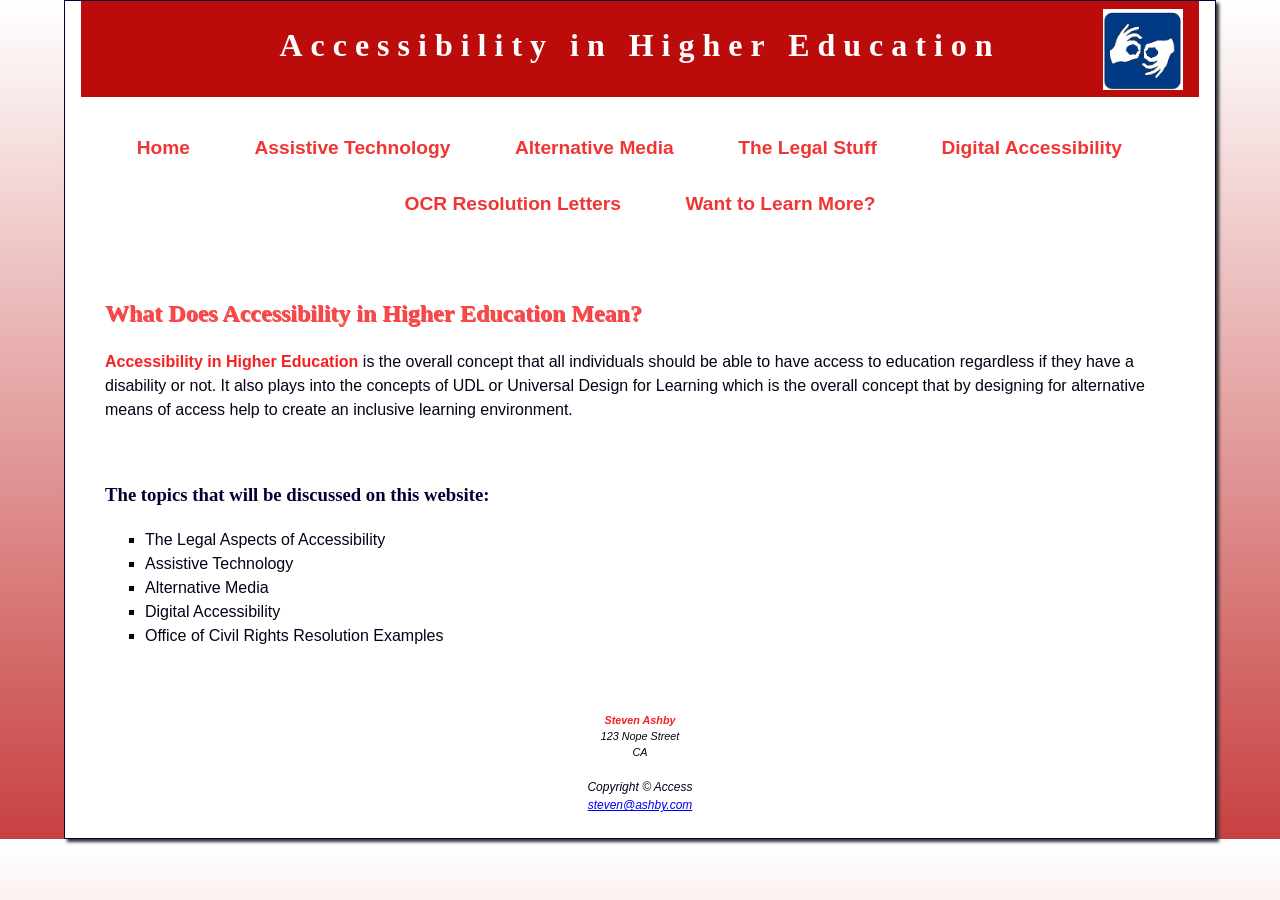
<file: index.html>
<!DOCTYPE html>
<html lang="en">
    <head>
        <meta charset="UTF-8">
        <meta name="viewport" content="width=device-width, initial-scale=1.0">
        <title>Accessibility in Higher Education: </title>
        <link rel="stylesheet" href="AHE.css">
    </head>
    <body>

<div id="wrapper">

        <header>
             <h1><a href="index.html">Accessibility in Higher Education</a></h1>
        </header>
        <nav aria-label="Main navigation">
                <a href="index.html">Home</a> &nbsp;
                <a href="AT.html">Assistive Technology</a> &nbsp;
                <a href="AltMedia.html">Alternative Media</a> &nbsp;
                <a href="CaliLegalStuff.html">The Legal Stuff</a> &nbsp;
                <a href="DigitalAccess.html">Digital Accessibility</a> &nbsp;
                <a href="OCR.html">OCR Resolution Letters</a> &nbsp;
                <a href="https://www.ed.gov/ocr" target="_blank" rel="noopener noreferrer">Want to Learn More?</a>
        </nav>
        <div id="homehero"></div>
        <main id="main-content">
            <h2>What Does Accessibility in Higher Education Mean?</h2>
            <p><span class="access">Accessibility in Higher Education</span> is the overall concept that all individuals should be able to have access to education regardless if they have a disability or not. It also plays into the concepts of UDL or Universal Design for Learning which is the overall concept that by designing for alternative means of access help to create an inclusive learning environment.</p> &nbsp;
            <h3>The topics that will be discussed on this website:</h3>
            <ul>
                <li>The Legal Aspects of Accessibility</li>
                <li>Assistive Technology</li>
                <li>Alternative Media</li>
                <li>Digital Accessibility</li>
                <li>Office of Civil Rights Resolution Examples</li>
            </ul>
            
        </main>
    
        <footer>
            <div id="contact">
                <span class="access">Steven Ashby</span> <br> 123 Nope Street <br> CA  
            </div> <br>
            Copyright &copy; Access <br> <a href="mailto:steven@ashby.com"> steven@ashby.com</a>
        </footer>
        </div>
    </body>
</html>
</file>
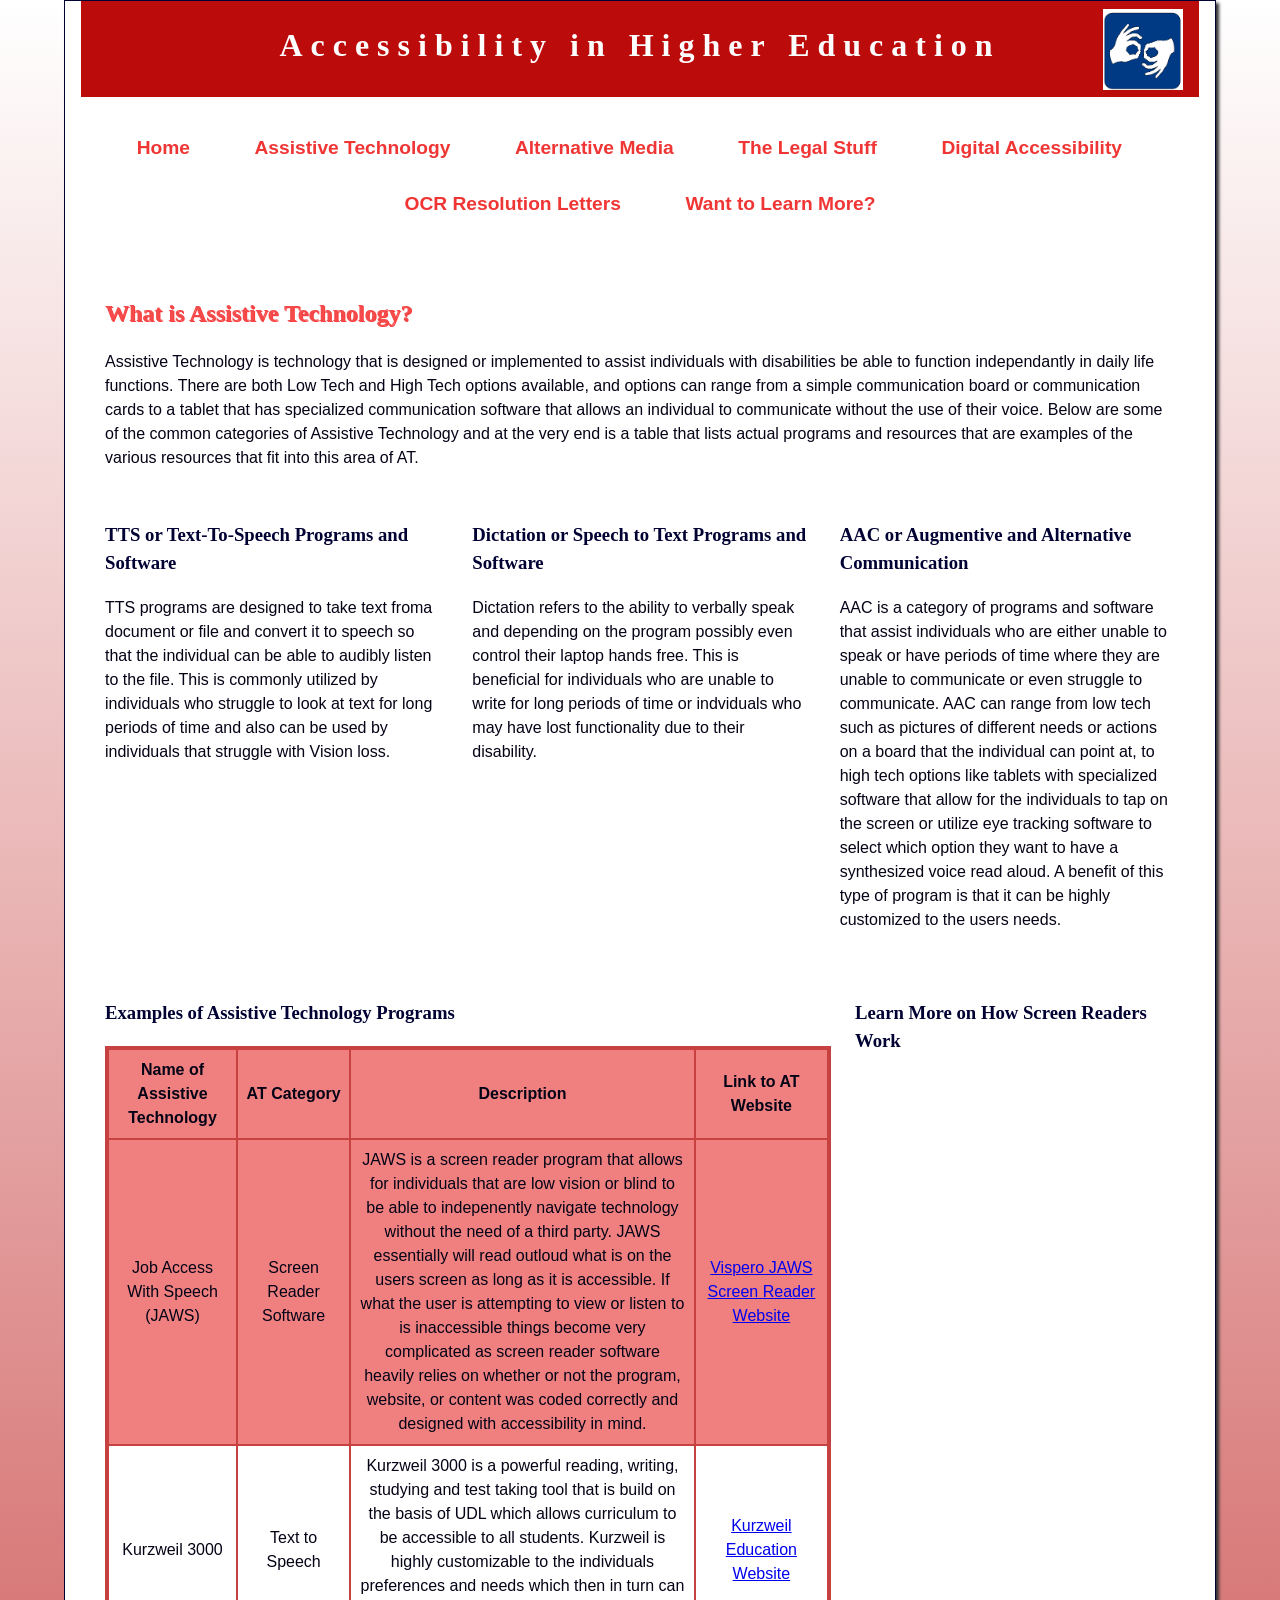
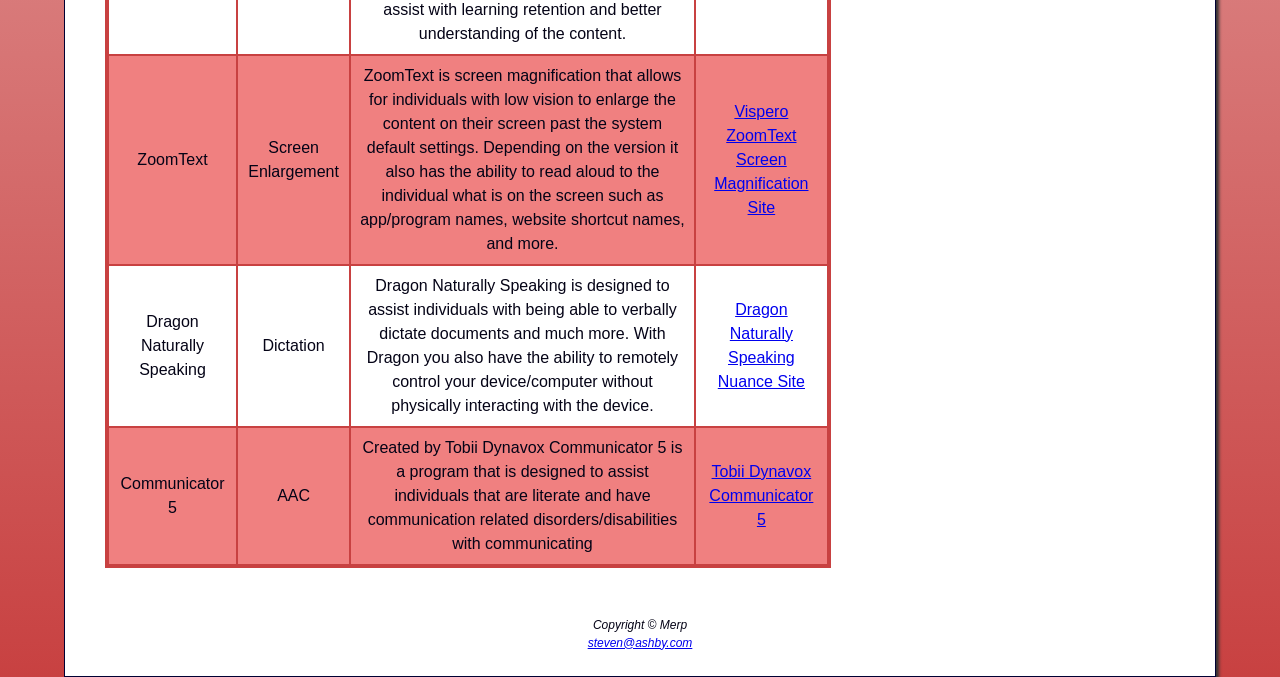
<file: AT.html>
<!DOCTYPE html>
<html lang="en">
    <head>
        <meta charset="UTF-8">
        <meta name="viewport" content="width=device-width, initial-scale=1.0">
        <title>Accessibility in Higher Education: Assistive Technology</title>
        <link rel="stylesheet" href="AHE.css">
    </head>
    <body>
        <a class="skip-link" href="#main-content">Skip to main content</a>
        <div id="wrapper">
        <header>
           <h1><a href="index.html">Accessibility in Higher Education</a></h1>
        </header>
        <nav aria-label="Main navigation">
                <a href="index.html">Home</a> &nbsp;
                <a href="AT.html">Assistive Technology</a> &nbsp;
                <a href="AltMedia.html">Alternative Media</a> &nbsp;
                <a href="CaliLegalStuff.html">The Legal Stuff</a> &nbsp;
                <a href="DigitalAccess.html">Digital Accessibility</a> &nbsp;
                <a href="OCR.html">OCR Resolution Letters</a> &nbsp;
                <a href="https://www.ed.gov/ocr" target="_blank" rel="noopener noreferrer">Want to Learn More?</a>
        </nav>
        <div id="trailhero">
        </div>
        <main id="main-content">
            <h2>What is Assistive Technology?</h2>
            <p>Assistive Technology is technology that is designed or implemented to assist individuals with disabilities be able to function independantly in daily life functions. There are both Low Tech and High Tech options available, and options can range from a simple communication board or communication cards to a tablet that has specialized communication software that allows an individual to communicate without the use of their voice. Below are some of the common categories of Assistive Technology and at the very end is a table that lists actual programs and resources that are examples of the various resources that fit into this area of AT.</p>
        <div class="card-row">
            <section>
                <h3>TTS or Text-To-Speech Programs and Software</h3>
                <p>TTS programs are designed to take text froma document or file and convert it to speech so that the individual can be able to audibly listen to the file. This is commonly utilized by individuals who struggle to look at text for long periods of time and also can be used by individuals that struggle with Vision loss.</p>
            </section>

            <section>
                <h3>Dictation or Speech to Text Programs and Software</h3>
                <p>Dictation refers to the ability to verbally speak and depending on the program possibly even control their laptop hands free. This is beneficial for individuals who are unable to write for long periods of time or indviduals who may have lost functionality due to their disability.</p>
            </section>

            <section>
                <h3>AAC or Augmentive and Alternative Communication</h3>
                <p>AAC is a category of programs and software that assist individuals who are either unable to speak or have periods of time where they are unable to communicate or even struggle to communicate. AAC can range from low tech such as pictures of different needs or actions on a board that the individual can point at, to high tech options like tablets with specialized software that allow for the individuals to tap on the screen or utilize eye tracking software to select which option they want to have a synthesized voice read aloud. A benefit of this type of program is that it can be highly customized to the users needs.</p>
            </section>
        </div>

        <div class="table-video-wrap">
            <div class="table-panel">
                <h3>Examples of Assistive Technology Programs</h3>
                <table>
                    <thead>
                        <tr>
                            <th class="atname">Name of Assistive Technology</th>
                            <th class="atcategory">AT Category</th>
                            <th class="description">Description</th>
                            <th class="link">Link to AT Website</th>
                        </tr>
                    </thead>
                    <tbody>
                        <tr>
                            <td class="atname">Job Access With Speech (JAWS) </td>
                            <td class="atcategory">Screen Reader Software</td>
                            <td class="Description">JAWS is a screen reader program that allows for individuals that are low vision or blind to be able to indepenently navigate technology without the need of a third party. JAWS essentially will read outloud what is on the users screen as long as it is accessible. If what the user is attempting to view or listen to is inaccessible things become very complicated as screen reader software heavily relies on whether or not the program, website, or content was coded correctly and designed with accessibility in mind.</td>
                            <td class="link"><a href="https://vispero.com/jaws-screen-reader-software/">Vispero JAWS Screen Reader Website</a></td>
                        </tr>

                        <tr>
                            <td class="atname">Kurzweil 3000</td>
                            <td class="atcategory">Text to Speech</td>
                            <td class="Description">Kurzweil 3000 is a powerful reading, writing, studying and test taking tool that is build on the basis of UDL which allows curriculum to be accessible to all students. Kurzweil is highly customizable to the individuals preferences and needs which then in turn can assist with learning retention and better understanding of the content.</td>
                            <td class="link"><a href="https://www.kurzweiledu.com/default.html">Kurzweil Education Website</a></td>
                        </tr>

                        <tr>
                            <td class="atname">ZoomText</td>
                            <td class="atcategory">Screen Enlargement</td>
                            <td class="Description">ZoomText is screen magnification that allows for individuals with low vision to enlarge the content on their screen past the system default settings. Depending on the version it also has the ability to read aloud to the individual what is on the screen such as app/program names, website shortcut names, and more.</td>
                            <td class="link"><a href="https://vispero.com/zoomtext-screen-magnifier-software/">Vispero ZoomText Screen Magnification Site</a></td>
                        </tr>
                           
                        <tr>
                            <td class="atname">Dragon Naturally Speaking</td>
                            <td class="atcategory">Dictation</td>
                            <td class="Description">Dragon Naturally Speaking is designed to assist individuals with being able to verbally dictate documents and much more. With Dragon you also have the ability to remotely control your device/computer without physically interacting with the device.</td>
                            <td class="link"><a href="https://dragon.nuance.com/en-us/dragon-professional-anywhere.html">Dragon Naturally Speaking Nuance Site</a></td>
                        </tr>

                        <tr>
                            <td class="atname">Communicator 5</td>
                            <td class="atcategory">AAC</td>
                            <td class="Description">Created by Tobii Dynavox Communicator 5 is a program that is designed to assist individuals that are literate and have communication related disorders/disabilities with communicating</td>
                            <td class="link"><a href="https://us.tobiidynavox.com/pages/communicator-5">Tobii Dynavox Communicator 5</a></td>
                        </tr>
                    </tbody>
                </table>
            </div>
            <div class="video-panel">
                <h3>Learn More on How Screen Readers Work</h3>
                    <iframe width="560" height="315" src="https://www.youtube.com/embed/dEbl5jvLKGQ?si=CqS5aYqiorXwe26L" title="YouTube video player" frameborder="0" allow="accelerometer; autoplay; clipboard-write; encrypted-media; gyroscope; picture-in-picture; web-share" referrerpolicy="strict-origin-when-cross-origin" allowfullscreen></iframe>            </div>
        </div>
        </main>    
        <footer>  
                Copyright &copy; Merp  <br> <a href="mailto:steven@ashby.com"> steven@ashby.com</a>
        </footer>
    </body>
</html>
</file>
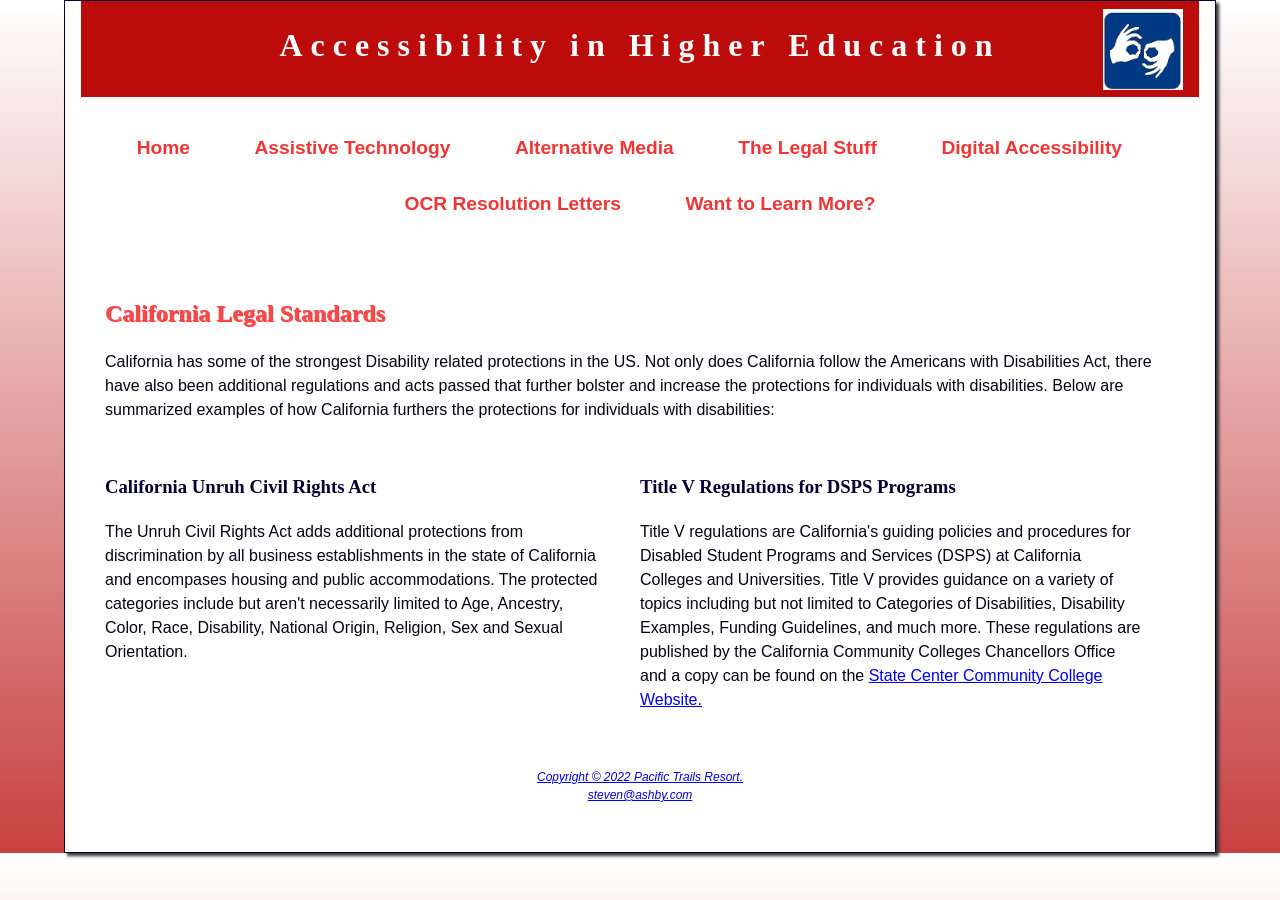
<file: CaliLegalStuff.html>
<!DOCTYPE html>
<html lang="en">
    <head>
        <meta charset="UTF-8">
        <meta name="viewport" content="width=device-width, initial-scale=1.0">
        <title>Accessibility in Higher Education: The Legal Aspects - with an Emphasis on California</title>
        <link rel="stylesheet" href="AHE.css">
    </head>
    <body>
        <a class="skip-link" href="#main-content">Skip to main content</a>
        <div id="wrapper">
        <header>
             <h1><a href="index.html">Accessibility in Higher Education</a></h1>
        </header>
        <nav aria-label="Main navigation">
                <a href="index.html">Home</a> &nbsp;
                <a href="AT.html">Assistive Technology</a> &nbsp;
                <a href="AltMedia.html">Alternative Media</a> &nbsp;
                <a href="CaliLegalStuff.html">The Legal Stuff</a> &nbsp;
                <a href="DigitalAccess.html">Digital Accessibility</a> &nbsp;
                <a href="OCR.html">OCR Resolution Letters</a> &nbsp;
                <a href="https://www.ed.gov/ocr" target="_blank" rel="noopener noreferrer">Want to Learn More?</a>
        </nav>
        <main id="main-content">
            <h2>California Legal Standards</h2>
            <p>California has some of the strongest Disability related protections in the US. Not only does California follow the Americans with Disabilities Act, there have also been additional regulations and acts passed that further bolster and increase the protections for individuals with disabilities. Below are summarized examples of how California furthers the protections for individuals with disabilities:</p>
        <div class="card-row">
            <section>
            <h3>California Unruh Civil Rights Act</h3>
                <p>The Unruh Civil Rights Act adds additional protections from discrimination by all business establishments in the state of California and encompases housing and public accommodations. The protected categories include but aren't necessarily limited to Age, Ancestry, Color, Race, Disability, National Origin, Religion, Sex and Sexual Orientation.</p>
            </section>

            <section>
            <h3>Title V Regulations for DSPS Programs</h3>
                <p>Title V regulations are California's guiding policies and procedures for Disabled Student Programs and Services (DSPS) at California Colleges and Universities. Title V provides guidance on a variety of topics including but not limited to Categories of Disabilities, Disability Examples, Funding Guidelines, and much more. These regulations are published by the California Community Colleges Chancellors Office and a copy can be found on the <a href= "https://www.scccd.edu/shared-documents/ca-community-colleges-forms-docs/implementing-guidelines-rev-april-2019.pdf">State Center Community College Website.</p>
            </section>
            
            </div>
        <footer>  
                Copyright &copy; 2022 Pacific Trails Resort. <br> <a href="mailto:steven@ashby.com"> steven@ashby.com</a>
        </footer>
    </body>
</html>
</file>
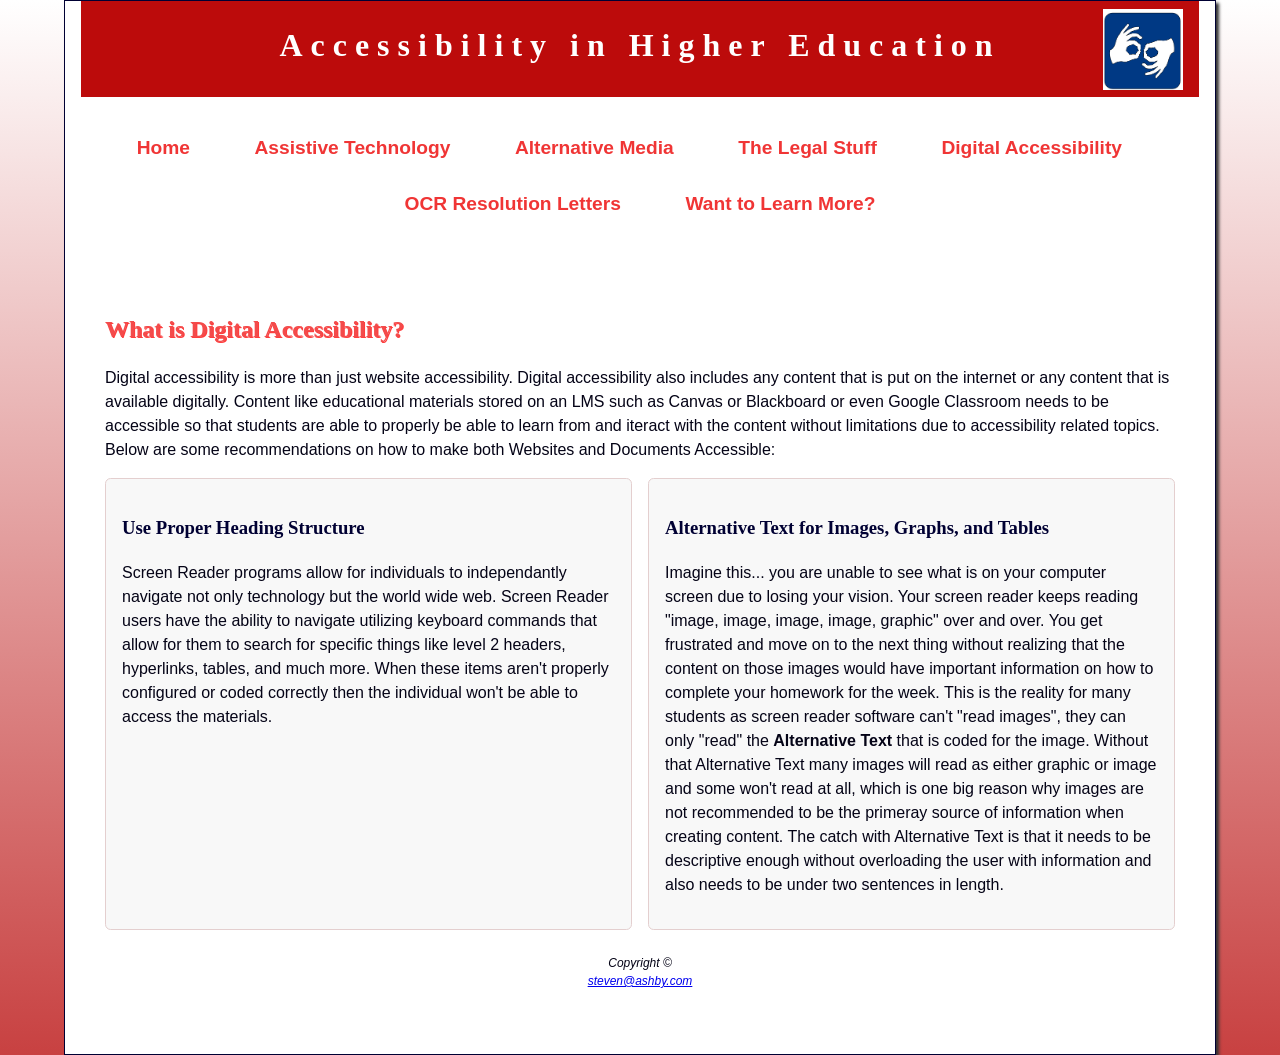
<file: DigitalAccess.html>
<!DOCTYPE html>
<html lang="en">
    <head>
        <meta charset="UTF-8">
        <meta name="viewport" content="width=device-width, initial-scale=1.0">
        <title>Accessibility in Higher Education: Digital Accessibility</title>
        <link rel="stylesheet" href="AHE.css">
    </head>
    <body>
        <a class="skip-link" href="#main-content">Skip to main content</a>
        <div id="wrapper">
        <header>
         <h1><a href="index.html">Accessibility in Higher Education</a></h1>
        </header>
        <nav aria-label="Main navigation">
                <a href="index.html">Home</a> &nbsp;
                <a href="AT.html">Assistive Technology</a> &nbsp;
                <a href="AltMedia.html">Alternative Media</a> &nbsp;
                <a href="CaliLegalStuff.html">The Legal Stuff</a> &nbsp;
                <a href="DigitalAccess.html">Digital Accessibility</a> &nbsp;
                <a href="OCR.html">OCR Resolution Letters</a> &nbsp;
                <a href="https://www.ed.gov/ocr" target="_blank" rel="noopener noreferrer">Want to Learn More?</a>
        </nav>
        <main id="main-content">

            <section>
            <h2>What is Digital Accessibility?</h2>
            <p>Digital accessibility is more than just website accessibility. Digital accessibility also includes any content that is put on the internet or any content that is available digitally. Content like educational materials stored on an LMS such as 
                Canvas or Blackboard or even Google Classroom needs to be accessible so that students are able to properly be able to learn from and iteract with the content without limitations due to accessibility related topics.
            Below are some recommendations on how to make both Websites and Documents Accessible:</p>
       
            <div class="card-grid">

            <section>
            <h3>Use Proper Heading Structure</h3>
                <p>Screen Reader programs allow for individuals to independantly navigate not only technology but the world wide web. Screen Reader users have the ability to navigate utilizing keyboard commands that allow for them to search for specific things like level 2 headers, hyperlinks, tables, and much more. When these items aren't properly configured or coded correctly then the individual won't be able to access the materials.</p>
            </section>

            <section>
            <h3>Alternative Text for Images, Graphs, and Tables</h3>
                <p>Imagine this... you are unable to see what is on your computer screen due to losing your vision. Your screen reader keeps reading "image, image, image, image, graphic"
                    over and over. You get frustrated and move on to the next thing without realizing that the content on those images would have important information on how to complete your homework for the week.
                    This is the reality for many students as screen reader software can't "read images", they can only "read" the <b>Alternative Text</b> that is coded for the image. 
                    Without that Alternative Text many images will read as either graphic or image and some won't read at all, which is one big reason why images are not recommended to be the primeray source of information when 
                    creating content. The catch with Alternative Text is that it needs to be descriptive enough without overloading the user with information and also needs to be under two sentences in length.
                </p>
            </section>
            
            </div>
        <footer>  
                Copyright &copy;<br> <a href="mailto:steven@ashby.com"> steven@ashby.com</a>
        </footer>
        </div>
    </body>
</html>
</file>
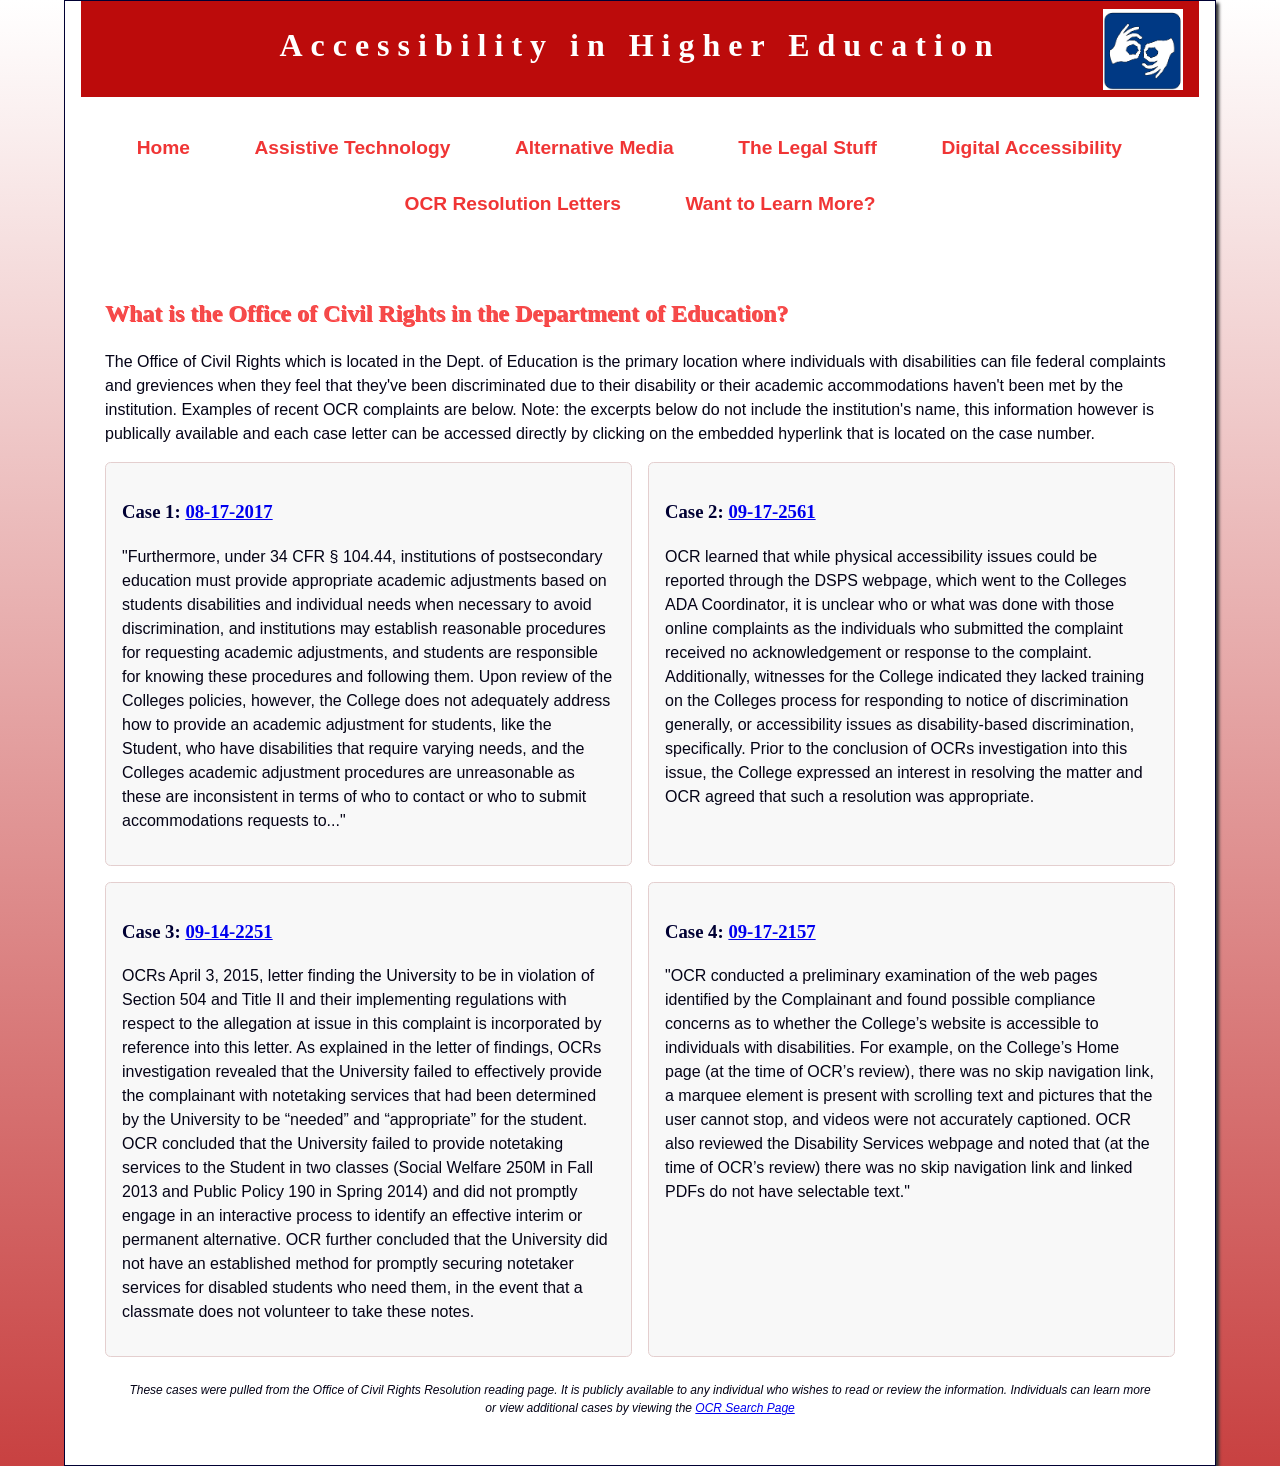
<file: OCR.html>
<!DOCTYPE html>
<html lang="en">
    <head>
        <meta charset="UTF-8">
        <meta name="viewport" content="width=device-width, initial-scale=1.0">
        <title>Accessibility in Higher Education: Office of Civil Rights</title>
        <link rel="stylesheet" href="AHE.css">
    </head>
    <body>
        <a class="skip-link" href="#main-content">Skip to main content</a>
        <div id="wrapper">
        <header>
            <h1><a href="index.html">Accessibility in Higher Education</a></h1>
        </header>
        <nav aria-label="Main navigation">
                <a href="index.html">Home</a> &nbsp;
                <a href="AT.html">Assistive Technology</a> &nbsp;
                <a href="AltMedia.html">Alternative Media</a> &nbsp;
                <a href="CaliLegalStuff.html">The Legal Stuff</a> &nbsp;
                <a href="DigitalAccess.html">Digital Accessibility</a> &nbsp;
                <a href="OCR.html">OCR Resolution Letters</a> &nbsp;
                <a href="https://www.ed.gov/ocr" target="_blank" rel="noopener noreferrer">Want to Learn More?</a>
        </nav>
        <main id="main-content">
            <h2>What is the Office of Civil Rights in the Department of Education?</h2>
            <p>The Office of Civil Rights which is located in the Dept. of Education is the primary location where individuals with disabilities can file federal complaints and greviences when they feel that 
                they've been discriminated due to their disability or their academic accommodations haven't been met by the institution. Examples of recent OCR complaints are below. Note: the excerpts below do not include the institution's name, this information however is publically available and each case letter can be accessed directly by clicking on the embedded hyperlink that is located on the case number.
            </p>
        <div class="card-grid">
            <section>
            <h3>Case 1: <a href="https://ocrcas.ed.gov/sites/default/files/ocr-letters-and-agreements/08172017-a.pdf">08-17-2017</a> </h3>
                <p>"Furthermore, under 34 CFR § 104.44, institutions of postsecondary education must provide
                    appropriate academic adjustments based on students disabilities and individual needs when
                    necessary to avoid discrimination, and institutions may establish reasonable procedures for
                    requesting academic adjustments, and students are responsible for knowing these procedures and
                    following them. Upon review of the Colleges policies, however, the College does not
                    adequately address how to provide an academic adjustment for students, like the Student, who
                    have disabilities that require varying needs, and the Colleges academic adjustment procedures
                    are unreasonable as these are inconsistent in terms of who to contact or who to submit
                    accommodations requests to..."</p>
            </section>

            <section>
            <h3>Case 2: <a href="https://ocrcas.ed.gov/sites/default/files/ocr-letters-and-agreements/09172561-a.pdf"> 09-17-2561</a></h3>
                <p> OCR learned that while physical accessibility issues could be reported through the DSPS webpage, which went to the Colleges ADA Coordinator, 
                    it is unclear who or what was done with those online complaints as the individuals who submitted the complaint received no acknowledgement
                    or response to the complaint. Additionally, witnesses for the College indicated they lacked
                    training on the Colleges process for responding to notice of discrimination generally, or
                    accessibility issues as disability-based discrimination, specifically.
                    Prior to the conclusion of OCRs investigation into this issue, the College expressed an interest in
                    resolving the matter and OCR agreed that such a resolution was appropriate.</p>
            </section>

            <section>
            <h3>Case 3: <a href="https://ocrcas.ed.gov/sites/default/files/ocr-letters-and-agreements/09142251-a.pdf">09-14-2251</a></h3>
                <p> OCRs April 3, 2015, letter finding the University to be in violation of Section 504 and Title II
                    and their implementing regulations with respect to the allegation at issue in this complaint is
                    incorporated by reference into this letter. As explained in the letter of findings, OCRs
                    investigation revealed that the University failed to effectively provide the complainant with
                    notetaking services that had been determined by the University to be “needed” and “appropriate”
                    for the student. OCR concluded that the University failed to provide notetaking services to the
                    Student in two classes (Social Welfare 250M in Fall 2013 and Public Policy 190 in Spring 2014)
                    and did not promptly engage in an interactive process to identify an effective interim or
                    permanent alternative. OCR further concluded that the University did not have an established
                    method for promptly securing notetaker services for disabled students who need them, in the
                    event that a classmate does not volunteer to take these notes.</p>
            </section>

            <section>
            <h3>Case 4: <a href = "https://ocrcas.ed.gov/sites/default/files/ocr-letters-and-agreements/09172157-a.pdf">09-17-2157</a></h3>
                <p> "OCR conducted a preliminary examination of the web pages identified by the
Complainant and found possible compliance concerns as to whether the College’s
website is accessible to individuals with disabilities. For example, on the College’s
Home page (at the time of OCR’s review), there was no skip navigation link, a marquee
element is present with scrolling text and pictures that the user cannot stop, and videos
were not accurately captioned. OCR also reviewed the Disability Services webpage and
noted that (at the time of OCR’s review) there was no skip navigation link and linked
PDFs do not have selectable text." </p>
            </section>

            </div>
        <footer>  
                These cases were pulled from the Office of Civil Rights Resolution reading page. It is publicly available to any individual who wishes to read or review the information. Individuals can learn more or view additional cases by viewing the <a href="https://ocrcas.ed.gov/ocr-search?sort_order=ASC&sort_by=field_recipient_name&f%5B0%5D=ocr_statutes%3A528&f%5B1%5D=state_fullname%3A642">OCR Search Page</a> 
        </footer>
        </div>
    </body>
</html>
</file>
<file: AHE.css>
/*color scheme codes: 
text: #040316
background: #ffffff
primary: #c84141
secondary: #bc0b0b
accent: $ff3d3d
*/

body {
        color: #040316;
        font-family: Arial, Helvetica, sans-serif;
        background-color: #f7f7f7;
        background-image: linear-gradient(to bottom, #fff, #c84141);
        line-height: 1.5;
        margin: 0;
        padding: 0;
}

* {
        box-sizing: border-box;
}

html {
        scroll-behavior: smooth;
}

.skip-link {
        position: absolute;
        left: -9999px;
        top: 0;
        background: #000;
        color: #fff;
        padding: 0.75rem 1rem;
        z-index: 1000;
}

.skip-link:focus {
        left: 1rem;
        top: 1rem;
}

#wrapper {
        margin: auto;
        max-width: 75rem;
        width: min(90%, 75rem);
        background-color: #ffffff;
        border: 1px solid #003;
        box-shadow: 3px 3px 3px #333333;
        overflow: hidden;
        padding-left: 1rem;
        padding-right: 1rem;
}

header {
        background-color: #bc0b0b;
        color: #ffffff;
        background-image: url("dis2.png");
        background-repeat: no-repeat;
        background-position: right 1rem center;
        background-size: 5rem auto;
        height: auto;
        min-height: 6rem;
        padding: 1.25rem 1.5rem;
        text-align: center;
}

header a {
        text-decoration: none;
}

header a:link {
        color: #ffffff;
}

header a:visited {
        color: #ffffff;
}

header a:hover {
        color: #ff8710;
}

h1 {
        font-family: Georgia, "Times New Roman", serif;
        margin-bottom: 0;
        letter-spacing: .25em;
        margin-top: 0;
}

h2 {
        color: #f34b4b;
        font-family: Georgia, "Times New Roman", serif;
        text-shadow: 1px 1px #ff3d3d;
}

h3 {
        color: #f34b4b;
        font-family: Georgia, "Times New Roman", serif;
        color: #000033;
}

main {
        padding: 1.25rem 1.5rem 1.5rem;
        background-color: #ffffff;
        overflow-wrap: break-word;
}

section {
        padding: 1rem 0;
}

video,
iframe,
img {
        display: block;
        max-width: 100%;
        height: auto;
}

video {
        margin: 1rem auto 0;
        width: 360px;
}

nav {
        font-size: 120%;
        font-weight: bold;
        padding: 1.5em;
        display: flex;
        flex-wrap: wrap;
        justify-content: center;
        gap: 0.75rem 1rem;
}

nav li {
        border-bottom: 1px solid #003;
        padding: 0.5rem 0;
        max-width: 100%;
        box-sizing: border-box;
}

nav ul {
        display: flex;
        flex-direction: column;
        align-items: stretch;
        max-width: 100%;
        box-sizing: border-box;
        flex-wrap: wrap;
        list-style: none;
        margin: 0;
        padding-left: 0;
}

nav a {
        text-decoration: none;
        display: inline-block;
        min-height: 2.75rem;
        padding: 0.65rem 0.85rem;
        border-radius: 0.35rem;
        line-height: 1.2;
}

nav a:link {
        color: #f03535;
}

nav a:visited {
        color: #a81313;
}

nav a:hover {
        color: #a52a2a;
}

ul {
        list-style-type: square;
}

footer {
        background-color: #fff;
        font-size: 75%;
        font-style: italic;
        text-align: center;
        padding: 2em;
        max-width: 100%;
        overflow-wrap: break-word;
}

.access {
        color: #f62020;
        font-weight: bold;
}

#contact {
        font-size: 90%;
}

#accesshero {
        background-image: url("dis1.png");
        background-repeat: no-repeat;
        background-size: contain;
        height: 10.75rem;
}

#disabilityhero {
        background-image: url("dis2.png");
        background-repeat: no-repeat;
        background-size: contain;
        height: 10.75rem;
}

#grouphero {
        background-image: url("trail.jpg");
        background-repeat: no-repeat;
        background-size: contain;
        height: 10.75rem;
}

.card-row {
        display: flex;
        flex-direction: column;
        gap: 1rem;
        max-width: 100vw;
        box-sizing: border-box;
        overflow: auto;
}

.card-row section {
     max-width: 100%;
     box-sizing: border-box;
     overflow-wrap: break-word;
     flex: 1 1 15rem;
}

.card-grid {
        display: grid;
        grid-template-columns: repeat(2, minmax(0, 1fr));
        gap: 1rem;
        max-width: 100%;
        box-sizing: border-box;
}

.card-grid section {
        max-width: 100%;
        box-sizing: border-box;
        overflow-wrap: break-word;
        background-color: #f8f8f8;
        border: 1px solid #e4cfcf;
        border-radius: 0.35rem;
        padding: 1rem;
}

table {
        border: solid 2px #c84141;
        border-collapse: collapse;
        width: 100%;
        display: block;
        overflow-x: auto;
        white-space: normal;
}

td, th {
     padding: 0.5em;
     border: solid 2px #c84141;   
}

.table-video-wrap {
        display: flex;
        gap: 1.5rem;
        align-items: flex-start;
        margin-top: 1rem;
}

.table-panel {
        flex: 1 1 0;
        min-width: 0;
}

.video-panel {
        flex: 0 0 320px;
        max-width: 100%;
}

.video-panel iframe {
        width: 100%;
        aspect-ratio: 16 / 9;
        border: 0;
}

a:hover,
a:focus {
        outline: 2px solid #a52a2a;
        outline-offset: 2px;
}

@media (max-width: 900px) {
        .table-video-wrap {
                flex-direction: column;
        }

        .video-panel {
                flex-basis: auto;
                width: 100%;
        }
}

@media (max-width: 600px) {
        main {
                padding: 1rem;
        }

        .card-grid {
                grid-template-columns: 1fr;
        }

        nav {
                flex-direction: column;
                align-items: stretch;
                gap: 0.5rem;
                padding: 1rem;
                font-size: 1rem;
        }

        nav a {
                width: 100%;
                text-align: center;
                padding: 0.8rem 0.9rem;
                border: 1px solid #f2b2b2;
                background-color: #fff7f7;
        }

        header {
                background-size: 3.5rem auto;
                padding-right: 4rem;
        }
}

td {
text-align: center;
}

.text{
        text-align: left;
}

tr:nth-of-type(odd){
        background-color: #F08080;
}

form {
        display: flex;
        flex-direction: column;
        gap: 1em;
        width: 60%;
        max-width: 30em;
        flex-wrap: nowrap;
}
input, textarea{
        margin-bottom: .5em;
}

.content-row {
        display: flex;
        flex-wrap: wrap;
        gap: 2em;
        align-items: flex-start;
        margin-bottom: 2em;
}  

.content-row video{
        flex: 0 0 320px;
        margin: 2em;
        max-width: 100%;
        border-radius: 0.5em;
        box-shadow: 0 4px 10px ;
        display: flex;
        align-items: center;
}

.text-content {
        flex: 1;
        min-width: 250px;
}

@media (max-width: 32.5rem) {
        body {
                background-image: none;
                border:none;
                box-shadow: none;
                margin:0;
        }

        header {
                background-position: center 0.75rem;
                background-size: 4rem auto;
                padding: 5.25rem 1rem 1rem;
        }
}

@media (min-width: 37.5rem) {
        nav ul{
                flex-direction: row;
                justify-content: center;
                align-items: center;
        }

        nav li{
                border-bottom: none;
                padding: 0 1rem;
                max-width: none;
        }

        .card-row {
                flex-direction: row;
                gap: 2rem;
                max-width: 100vw;
        }

        .card-row section {
               flex: 1 1 0;
               max-width: 100%;
        }
}

.main-content{
        background-position: right 1rem center;
        background-size: 5rem auto;
        height: auto;
        min-height: 6rem;
        padding: 1.25rem 1.5rem;
}
</file>
